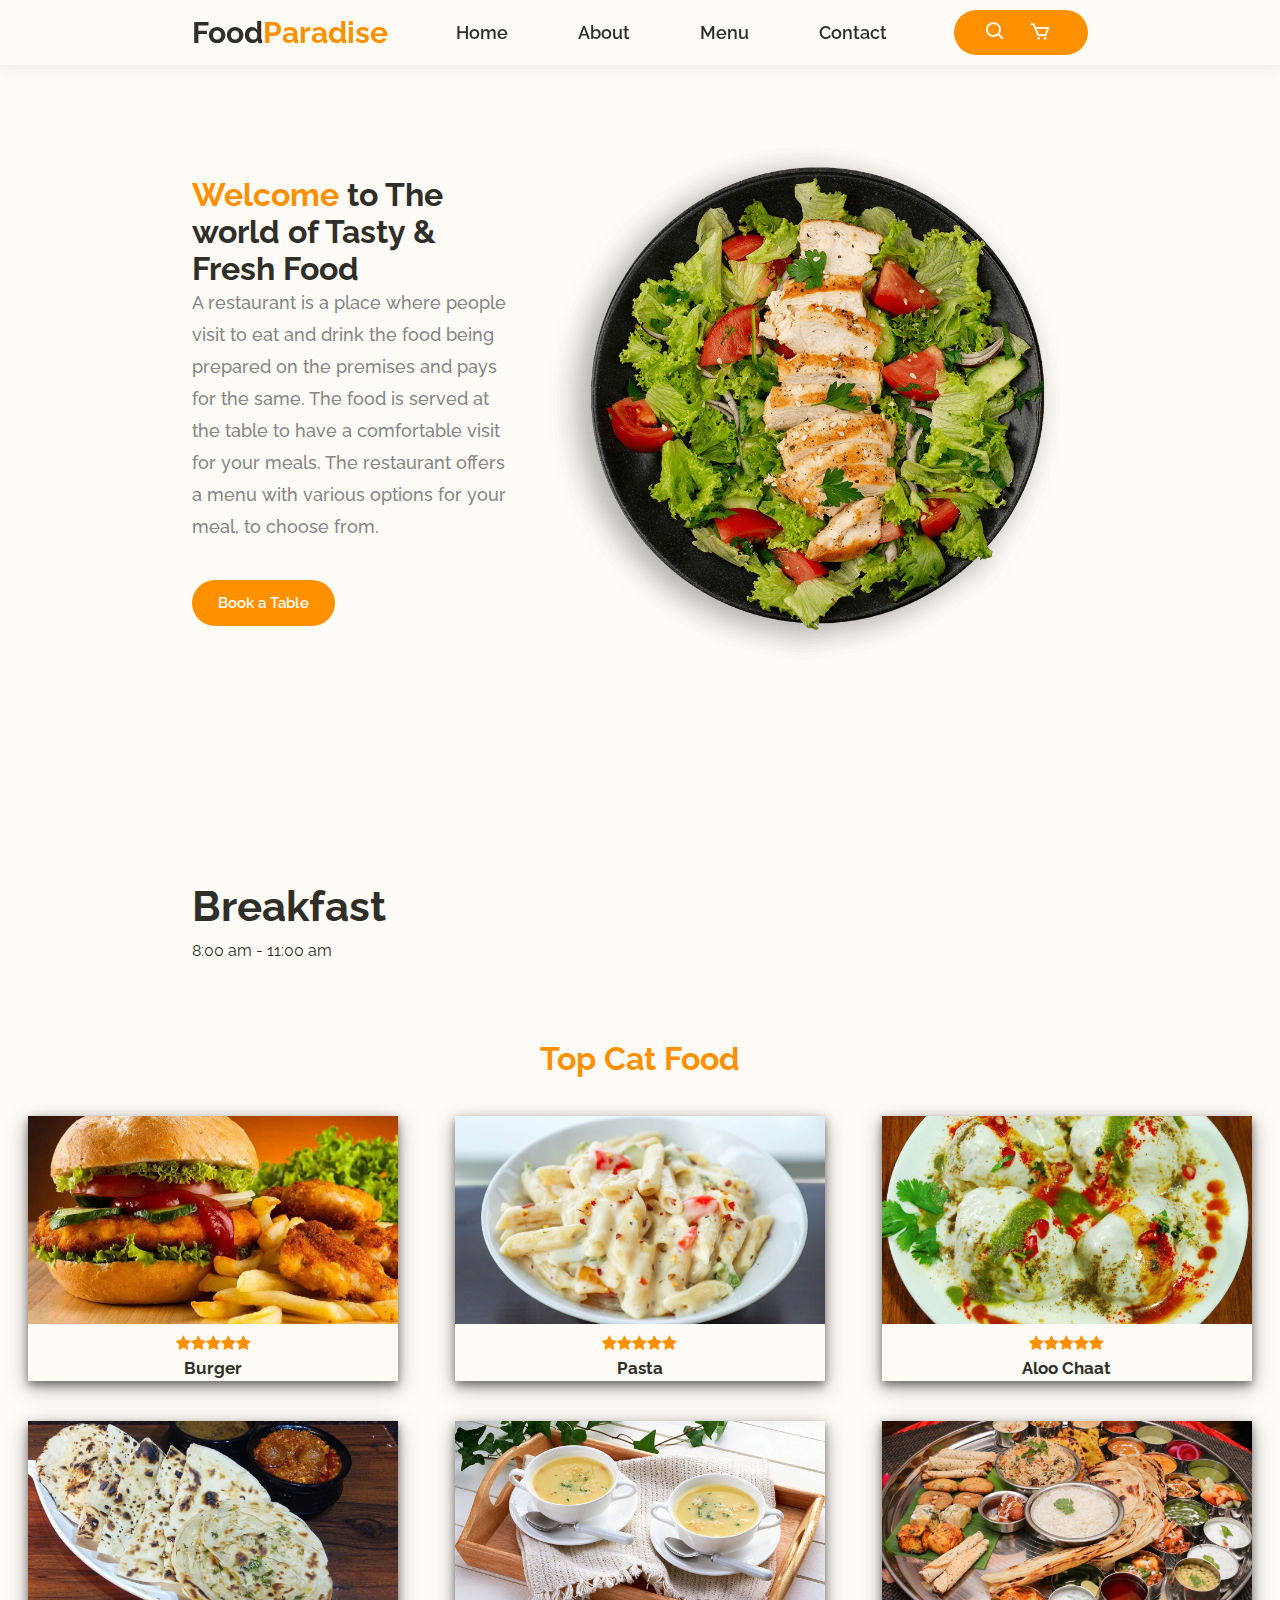
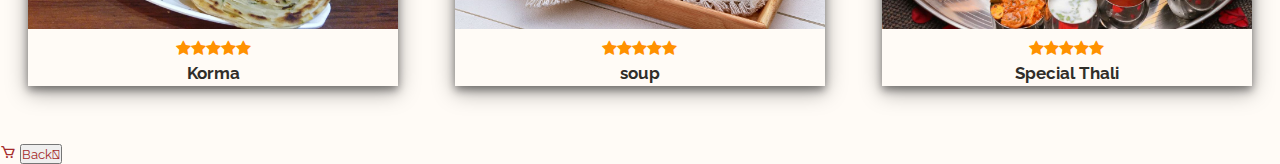
<file: Restaurant html/Index.html>
<!DOCTYPE html>
<html>
<head>
    <title>Restaurant Web Page</title>
    <link rel="stylesheet" type="text/css" href="style.css">

    <link rel="stylesheet"
    href="https://unpkg.com/boxicons@latest/css/boxicons.min.css">

    <link rel="preconnect" href="https://fonts.googleapis.com">
    <link rel="preconnect" href="https://fonts.gstatic.com" crossorigin>
    <link href="https://fonts.googleapis.com/css2?family=Raleway:wght@100;200;300;400;500;600;700;800;900&display=swap" rel="stylesheet">
    <link rel="stylesheet" href="https://cdnjs.cloudflare.com/ajax/libs/font-awesome/4.7.0/css/font-awesome.min.css">
</head>
<body>
    <!-- header section  -->
    <header class="sticky">
        <a href="" class="logo">Food<span>Paradise</span></a>
        <ul class="navbar">
            <li><a href="/index.html#">Home</a></li>
            <li><a href="#about">About</a></li>
            <li><a href="#top_food">Menu</a></li>
            <li><a href="#Cont">Contact</a></li>
        </ul>

        <div class="h-icons">
            <a href="#"><i class='bx bx-search'></i></a>
            <a href="#"><i class='bx bx-cart'></i></a>
        </div>
    </header>
    <!-- home section -->
    <section class="home" id="home">
        <div class="home-text">
            <h1><span>Welcome</span> to The world of Tasty & Fresh Food</h1>
            <p>A restaurant is a place where people visit to eat and drink the food being prepared on the premises and pays for the same. The food is served at the table to have a comfortable visit for your meals. The restaurant  offers a menu with various options for your meal, to choose from.</p>
            <a href="#" class="button">Book a Table</a>
        </div>
       
        <div class="home-img">
            <img src="img_12.png" width="540px">
        </div>

    </section>
    <!-- container section -->
    <section class="container">
        <div class="main-text">
            <h2>Breakfast</h2>
            <p>8:00 am - 11:00 am</p>
        </div>
    </section>
    <h1 align="center"><a name="top_food"><span>Top Cat Food</span></a></h1>
    <br>
    <!-- top cat food -->
    <div class="top_cat">
        <div class="top_cat_pro"><img src="1.jpg">
            <div class="rating">
                <span class="fa fa-star checked"></span>
                <span class="fa fa-star checked"></span>
                <span class="fa fa-star checked"></span>
                <span class="fa fa-star checked"></span>
                <span class="fa fa-star checked"></span>
            </div>
            <div class="title"><p><b>Burger</b></p></div>
        </div>
        <div class="top_cat_pro"><img src="2.jpg">
            <div class="rating">
                <span class="fa fa-star checked"></span>
                <span class="fa fa-star checked"></span>
                <span class="fa fa-star checked"></span>
                <span class="fa fa-star checked"></span>
                <span class="fa fa-star checked"></span>
            </div>
            <div class="title"><p><b>Pasta</b></p></div>
        </div>
        <div class="top_cat_pro"><img src="3.jpg">
            <div class="rating">
                <span class="fa fa-star checked"></span>
                <span class="fa fa-star checked"></span>
                <span class="fa fa-star checked"></span>
                <span class="fa fa-star checked"></span>
                <span class="fa fa-star checked"></span>
            </div>
            <div class="title"><p><b> Aloo Chaat</b></p></div>
        </div>
    </div>
    <div class="top_cat">
        <div class="top_cat_pro"><img src="4.jpg">
            <div class="rating">
                <span class="fa fa-star checked"></span>
                <span class="fa fa-star checked"></span>
                <span class="fa fa-star checked"></span>
                <span class="fa fa-star checked"></span>
                <span class="fa fa-star checked"></span>
            </div>
            <div class="title"><p><b>Korma</b></p></div>
        </div>
        <div class="top_cat_pro"><img src="5.jpg">
            <div class="rating">
                <span class="fa fa-star checked"></span>
                <span class="fa fa-star checked"></span>
                <span class="fa fa-star checked"></span>
                <span class="fa fa-star checked"></span>
                <span class="fa fa-star checked"></span>
            </div>
            <div class="title"><p><b>soup</b></p></div>
        </div>
        <div class="top_cat_pro"><img src="6.jpg" href="">
            <div class="rating">
                <span class="fa fa-star checked"></span>
                <span class="fa fa-star checked"></span>
                <span class="fa fa-star checked"></span>
                <span class="fa fa-star checked"></span>
                <span class="fa fa-star checked"></span>
            </div>
            <div class="title"><p><b>Special Thali</b></p></div>
        </div>
    </div><br><br>
    

    <a href="Index.html" style="color: brown;"><i class='bx bx-cart'></i></a>

    <!-- javascript link -->
    <script type="texe/javascript" src="js/script.js"></script>
    <a href="http://127.0.0.1:5500/index.html" target="_blank">
        
        <button class="main-btn" style="color: brown; size: 2rem;">Back<i class="fas fa-shopping-basket ps-3"></i></button>
</a>
</body>
</html>
</file>
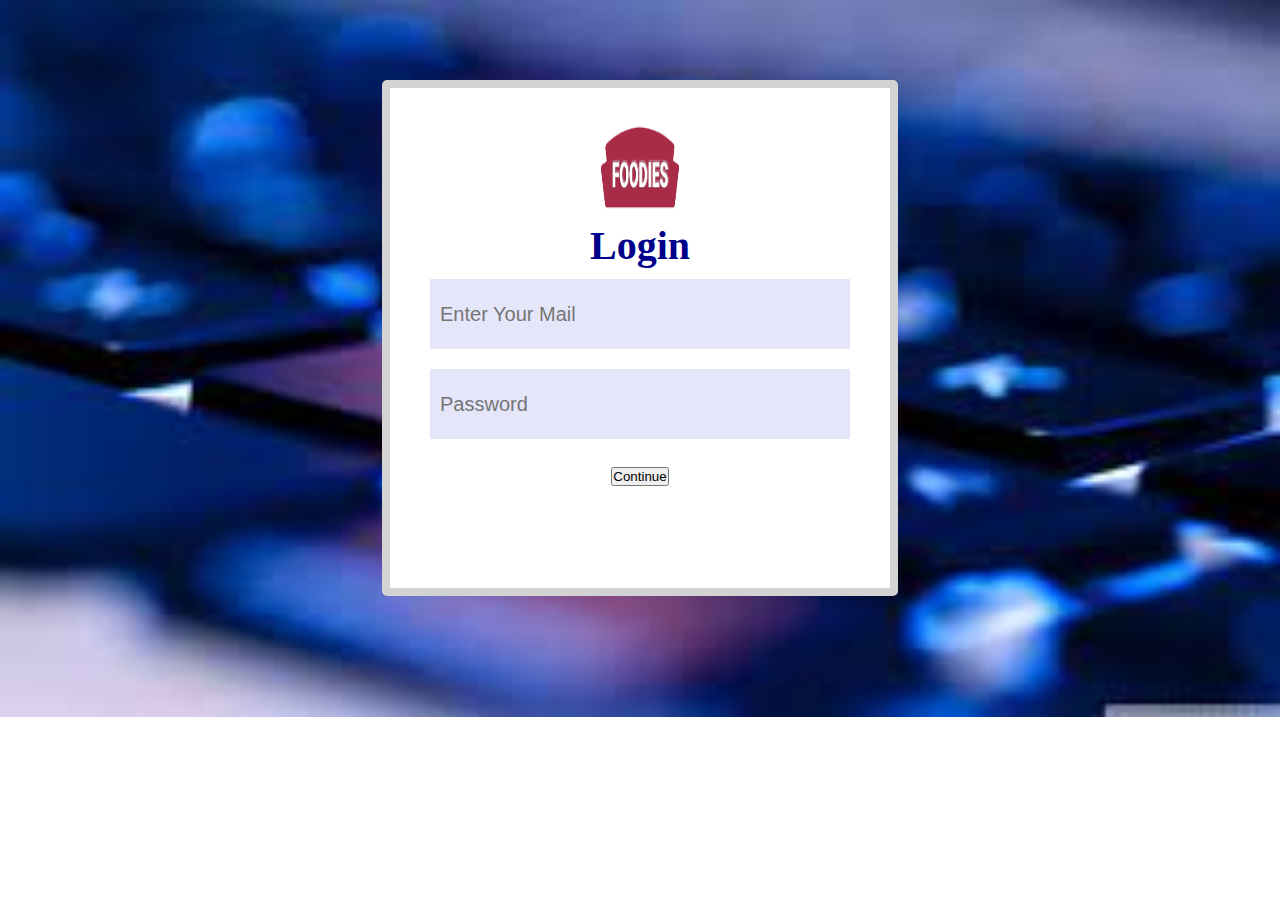
<file: Form/form.html>
<!DOCTYPE html>
<html lang="en">
<head>
    <meta charset="UTF-8">
    <meta http-equiv="X-UA-Compatible" content="IE=edge">
    <meta name="viewport" content="width=device-width, initial-scale=1.0">
    <title>Login</title>
    <link rel="stylesheet" type="text/css" href="form.css"> 
</head>
<body>
   <div class=my_form>
    <center>
        <img src="logo.png" width="80px" height="100px">
    </center>
    <h1>Login</h1>
    <form name="myform" action="/index.html">
        <div>
            <input type="text" name="myform" placeholder="Enter Your Mail" class="txt">
        </div>
        <div>
            <input type="password" name="password" placeholder="Password" class="txt" minlength="4" maxlength="12">
        </div>
        <!-- <div>
            <input type="button" name="button" value="Continue" class="txt btn">
        </div> -->
        <div><br>
            <center>
                <span>
                    <a href="http://127.0.0.1:5500/index.html" target="_blank">
                        <button class="sign">Continue</button></span>
                    </a> 
            </center>
        </div>
        
    </form>
   </div>
</body>
</html>
</file>
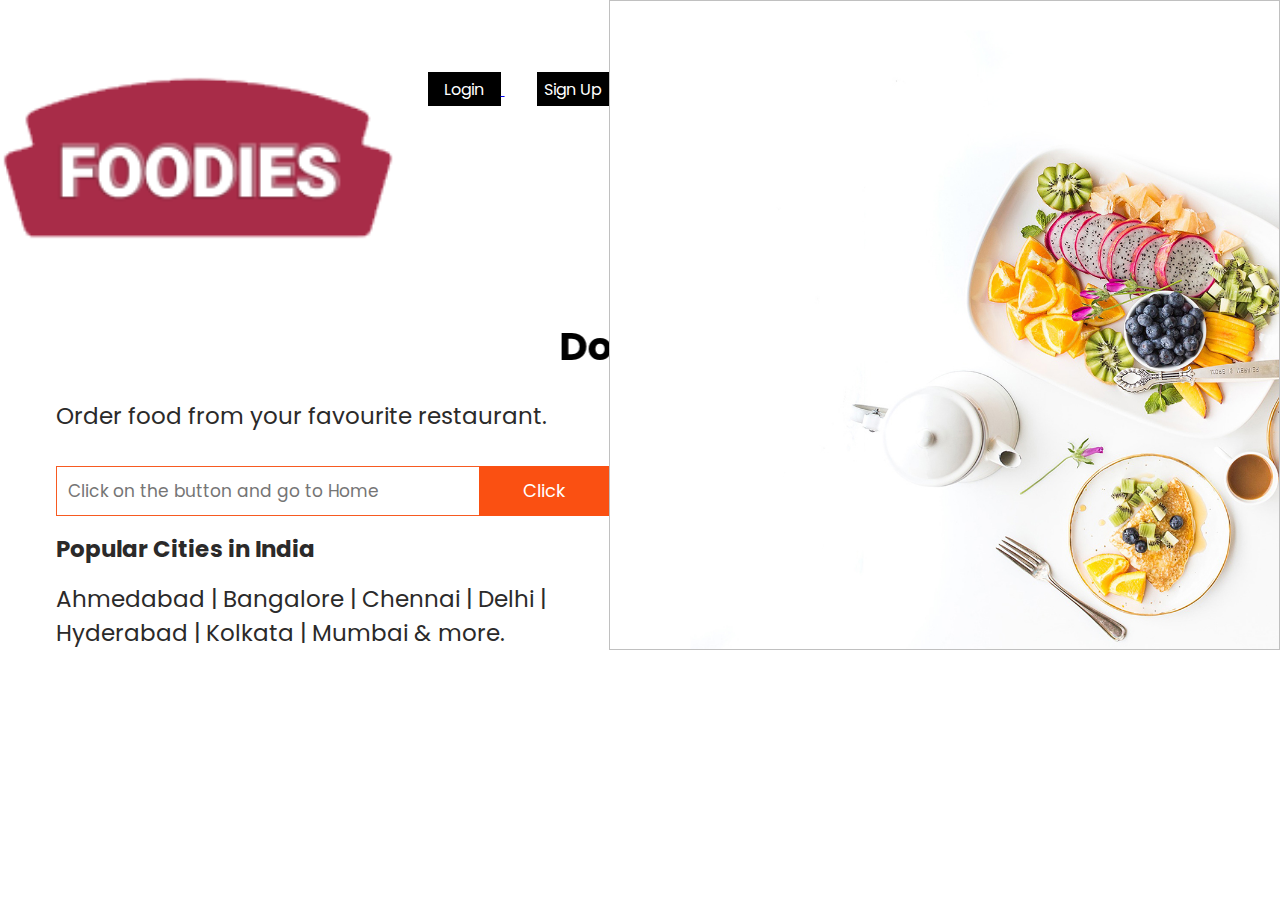
<file: Login Page/login.html>
<!DOCTYPE html>
<html lang="en">

<head>
    <meta charset="UTF-8">
    <meta http-equiv="X-UA-Compatible" content="IE=edge">
    <meta name="viewport" content="width=device-width, initial-scale=1.0">
    <title>Foodies Restaurant</title>
    <link rel="stylesheet" href="login.css">
    <link href="https://fonts.googleapis.com/css2?family=Abril+Fatface&family=Catamaran:wght@200&family=Courgette&family=Edu+TAS+Beginner:wght@700&family=Lato:wght@300;900&family=Mukta:wght@700&family=Mulish:wght@300&family=Open+Sans&family=PT+Sans:ital,wght@1,700&family=Poppins:wght@300&family=Raleway:wght@100&family=Roboto+Condensed:wght@700&family=Roboto+Slab&family=Roboto:wght@300&family=Source+Sans+Pro:wght@300&display=swap" rel="stylesheet">
</head>

<body>

    <div class="main">
        <div class="left">
            <nav>
                <img src="logo.png" alt="">
                <div class="log">
                    
                    <span>
                        <a href="/Form/form.html" target="blank">
                            <button class="sign">Login</button>
                        </a> 
                   
                        <a href="/Sign Up/signup.html" target="_blank">
                            <button class="sign">Sign Up</button>
                        </a>    
                    </span>
                    

                </div>

            </nav>

           <div class="txt">
            <marquee><h1>Don't want to cook ?</h1></marquee>
            <p>Order food from your favourite restaurant.</p>
            <div class="inp">
                <input type="text" placeholder="Click on the button and go to Home"><a href="http://127.0.0.1:5500/index.html" target="_blank"><button>Click</button></a>
            </div>
            <p class="pp"><strong>Popular Cities in India</strong></p>
            <p class="ct">Ahmedabad | Bangalore | Chennai | Delhi | Hyderabad | Kolkata | Mumbai & more.</p>
           </div>
        </div>

        <img class="container-fluid px-0 top-banner">
    </div>

    
</body>

</html>
</file>
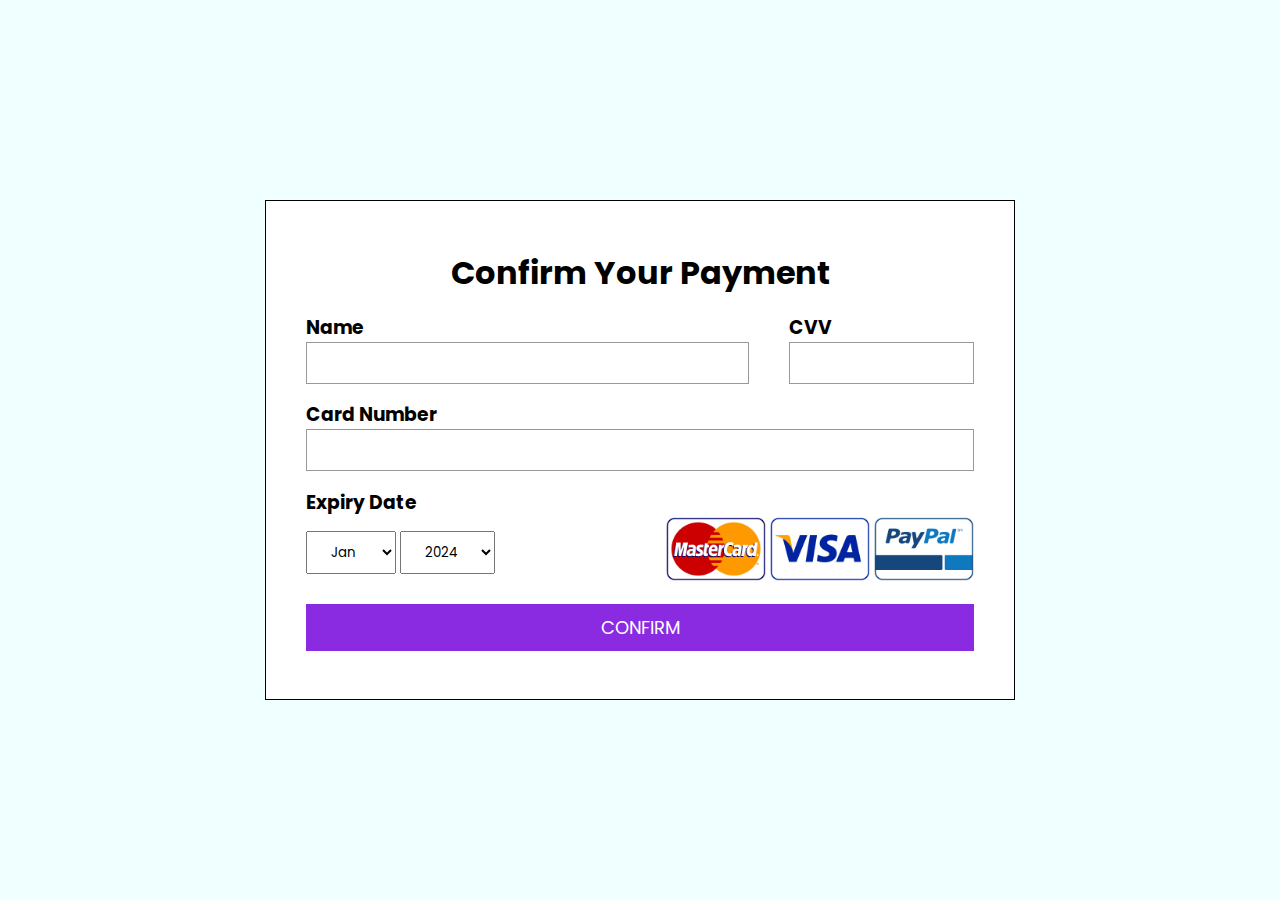
<file: payment/payment.html>
<!DOCTYPE html>
<html lang="en">
<head>
    <meta charset="UTF-8">
    <title>Payment Form</title>
    <link rel="stylesheet" href="style.css">
    <link rel="preconnect" href="https://fonts.gstatic.com">
<link href="https://fonts.googleapis.com/css2?family=Poppins:wght@400;500;600;700&display=swap" rel="stylesheet">
</head>
<body>
    <div class="container">
        <h1>Confirm Your Payment</h1>
        <div class="first-row">
            <div class="owner">
                <h3>Name</h3>
                <div class="input-field">
                    <input type="text">
                </div>
            </div>
            <div class="cvv">
                <h3>CVV</h3>
                <div class="input-field">
                    <input type="password">
                </div>
            </div>
        </div>
        <div class="second-row">
            <div class="card-number">
                <h3>Card Number</h3>
                <div class="input-field">
                    <input type="text">
                </div>
            </div>
        </div>
        <div class="third-row">
            <h3>Expiry Date</h3>
            <div class="selection">
                <div class="date">
                    <select name="months" id="months">
                        <option value="Jan">Jan</option>
                        <option value="Feb">Feb</option>
                        <option value="Mar">Mar</option>
                        <option value="Apr">Apr</option>
                        <option value="May">May</option>
                        <option value="Jun">Jun</option>
                        <option value="Jul">Jul</option>
                        <option value="Aug">Aug</option>
                        <option value="Sep">Sep</option>
                        <option value="Oct">Oct</option>
                        <option value="Nov">Nov</option>
                        <option value="Dec">Dec</option>
                      </select>
                      <select name="years" id="years">
                        <option value="2024">2024</option>
                        <option value="2023">2023</option>
                        <option value="2022">2022</option>
                        <option value="2021">2021</option>
                        <option value="2020">2020</option>
                        <option value="2019">2019</option>
                      </select>
                </div>
                <div class="cards">
                    <img src="mc.png" alt="">
                    <img src="vi.png" alt="">
                    <img src="pp.png" alt="">
                </div>
            </div>    
        </div>
        <a href="">Confirm</a>
    </div>
</body>
</html>
</file>
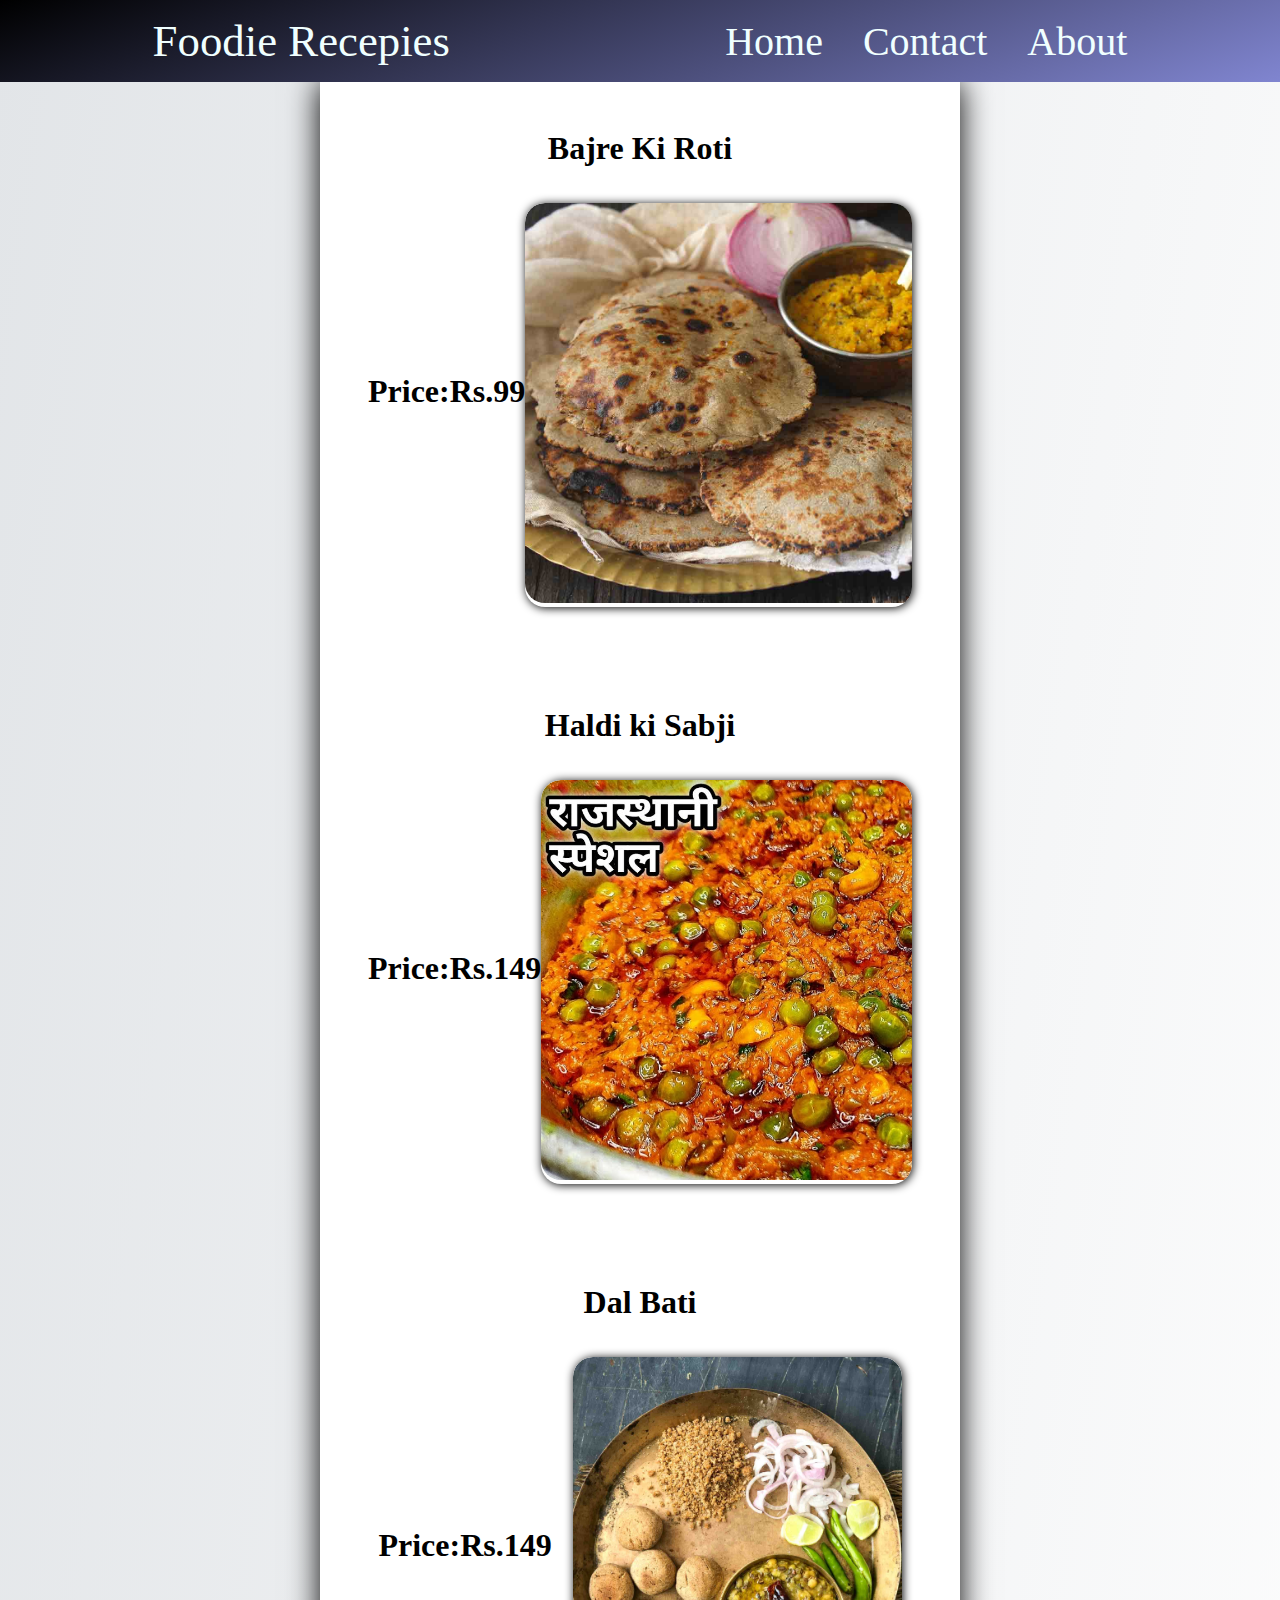
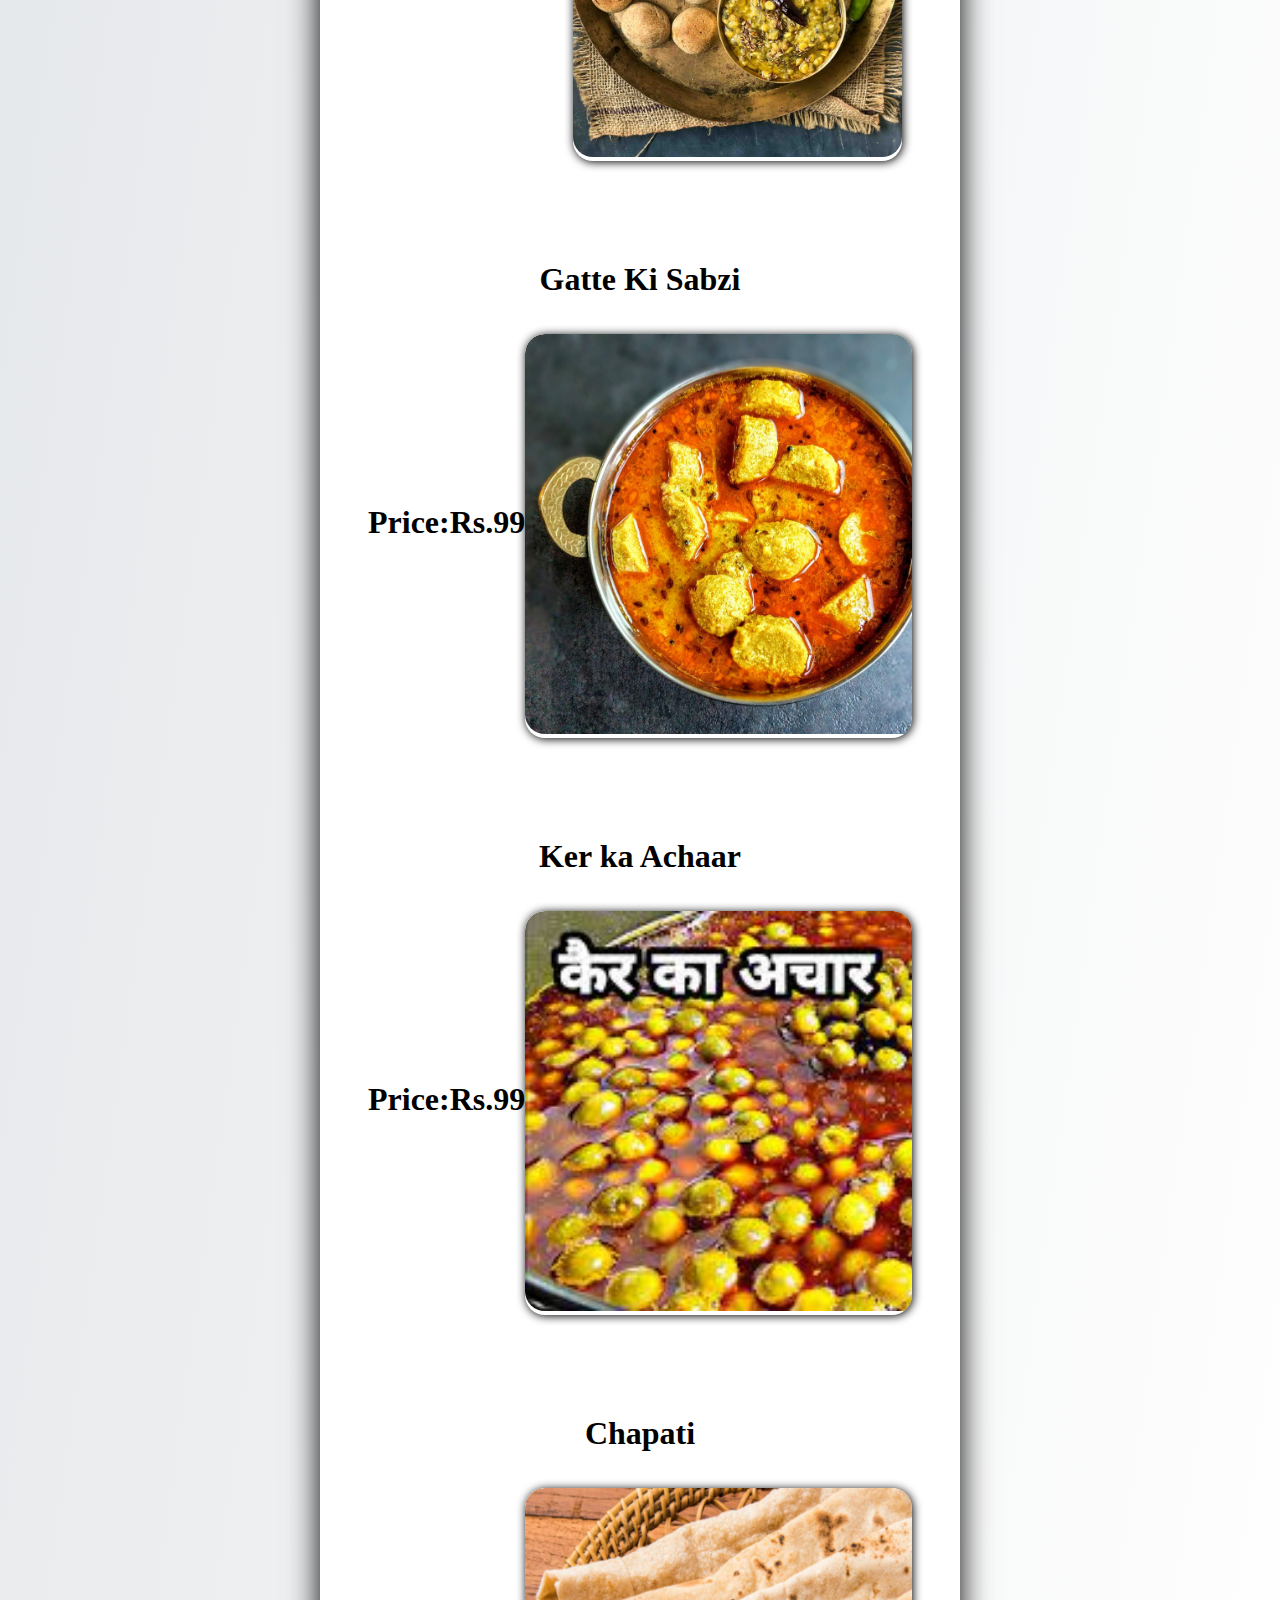
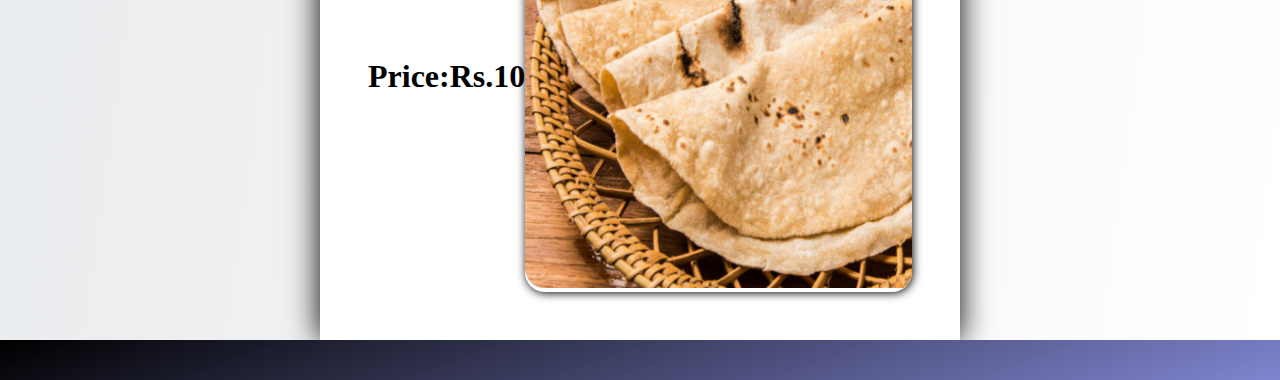
<file: Recepies Price/price.html>
<!DOCTYPE html>
<html lang="en">
<head>
    <meta charset="UTF-8">
    <meta http-equiv="X-UA-Compatible" content="IE=edge">
    <meta name="viewport" content="width=device-width, initial-scale=1.0">
    <title>Recepie Price</title>
    <link rel="stylesheet" href="price.css">
</head>
<body>
    
    <div class="container">
        
        <header>
            <div class="navContainer">
                <nav>
                    <ul id="navList">
                        <li>
                            <p id="navLogo">Foodie Recepies</p>
                        </li>
                        <li>
                            <div id="navItems">
                                <a href="#">Home</a>
                                <a href="#">Contact</a>
                                <a href="#">About</a>
                            </div>
                        </li>
                    </ul>
                </nav>
            </div>
        </header>

        <main>
            <div class="contentBox">
                <!-- item 1  -->
                <section>
                    <center><span><h1>Bajre Ki Roti</h1></span></center>
                    <br><br>
                    <div class="item">
                        <div class="leftBox">
                            
                                <span><h2>Price:Rs.99</h2></span><br>
                                

                        </div>
                        <div class="rightBox">
                            <img 
                                src="Bajri Ki Roti 1.jpg"
                            />
                            <div class="overlay">
                                <a href="/payment/payment.html" target="_blank"><span >Go to Buy</span></a>
                            </div>
                        </div>
                    </div>
                </section>

                <section>
                    <center><span><h1>Haldi ki Sabji</h1></span></center>
                    <br><br>
                    <div class="item">
                        <div class="leftBox">
                            
                                <span><h2>Price:Rs.149</h2></span><br>
                                

                        </div>
                        <div class="rightBox">
                            <img 
                                src="haldi ki sabji.jpg"
                            />
                            <div class="overlay">
                                <a href="/payment/payment.html" target="_blank"><span >Go to Buy</span></a>
                            </div>
                        </div>
                    </div>
                </section>

                <section>
                    <center><span><h1>Dal Bati</h1></span></center>
                    <br><br>
                    <div class="item">
                        <div class="leftBox">
                            
                                <span><h2>Price:Rs.149</h2></span><br>
                                

                        </div>
                        <div class="rightBox">
                            <img 
                                src="Dal bati.jpg"
                            />
                            <div class="overlay">
                                <a href="/payment/payment.html" target="_blank"><span >Go to Buy</span></a>
                            </div>
                        </div>
                    </div>
                </section>

                <section>
                    <center><span><h1>Gatte Ki Sabzi</h1></span></center>
                    <br><br>
                    <div class="item">
                        <div class="leftBox">
                            
                            <span><h2>Price:Rs.99</h2></span><br>

                        </div>
                        <div class="rightBox">
                            <img 
                                src="Gatte Ki Sabzi.jpg"
                            />
                            <div class="overlay">
                                <a href="/payment/payment.html" target="_blank"><span >Go to Buy</span></a>
                            </div>
                        </div>
                    </div>
                </section>

                <section>
                    <center><span><h1>Ker ka Achaar</h1></span></center>
                    <br><br>
                    <div class="item">
                        <div class="leftBox">
                            
                                <span><h2>Price:Rs.99</h2></span><br>
                                

                        </div>
                        <div class="rightBox">
                            <img 
                                src="ker ka achar.jpg"
                            />
                            <div class="overlay">
                                <a href="/payment/payment.html" target="_blank"><span >Go to Buy</span></a>
                            </div>
                        </div>
                    </div>
                </section>

                <section>
                    <center><span><h1>Chapati</h1></span></center>
                    <br><br>
                    <div class="item">
                        <div class="leftBox">
                            
                                <span><h2>Price:Rs.10</h2></span><br>
                                

                        </div>
                        <div class="rightBox">
                            <img 
                                src="Chapati.jpg"
                            />
                            <div class="overlay">
                                <a href="/payment/payment.html" target="_blank"><span >Go to Buy</span></a>
                            </div>
                        </div>
                    </div>
                </section>
            </div>
        </main>

        <footer>
           <div class="footerBox">
                <p>
                    <!-- Copyright  &copy; CodeHelp da Dhaaba Pvt Ltd 2023 All Rights Reserved -->
                </p>
           </div>
        </footer>


    </div>

</body>
</html>
</file>
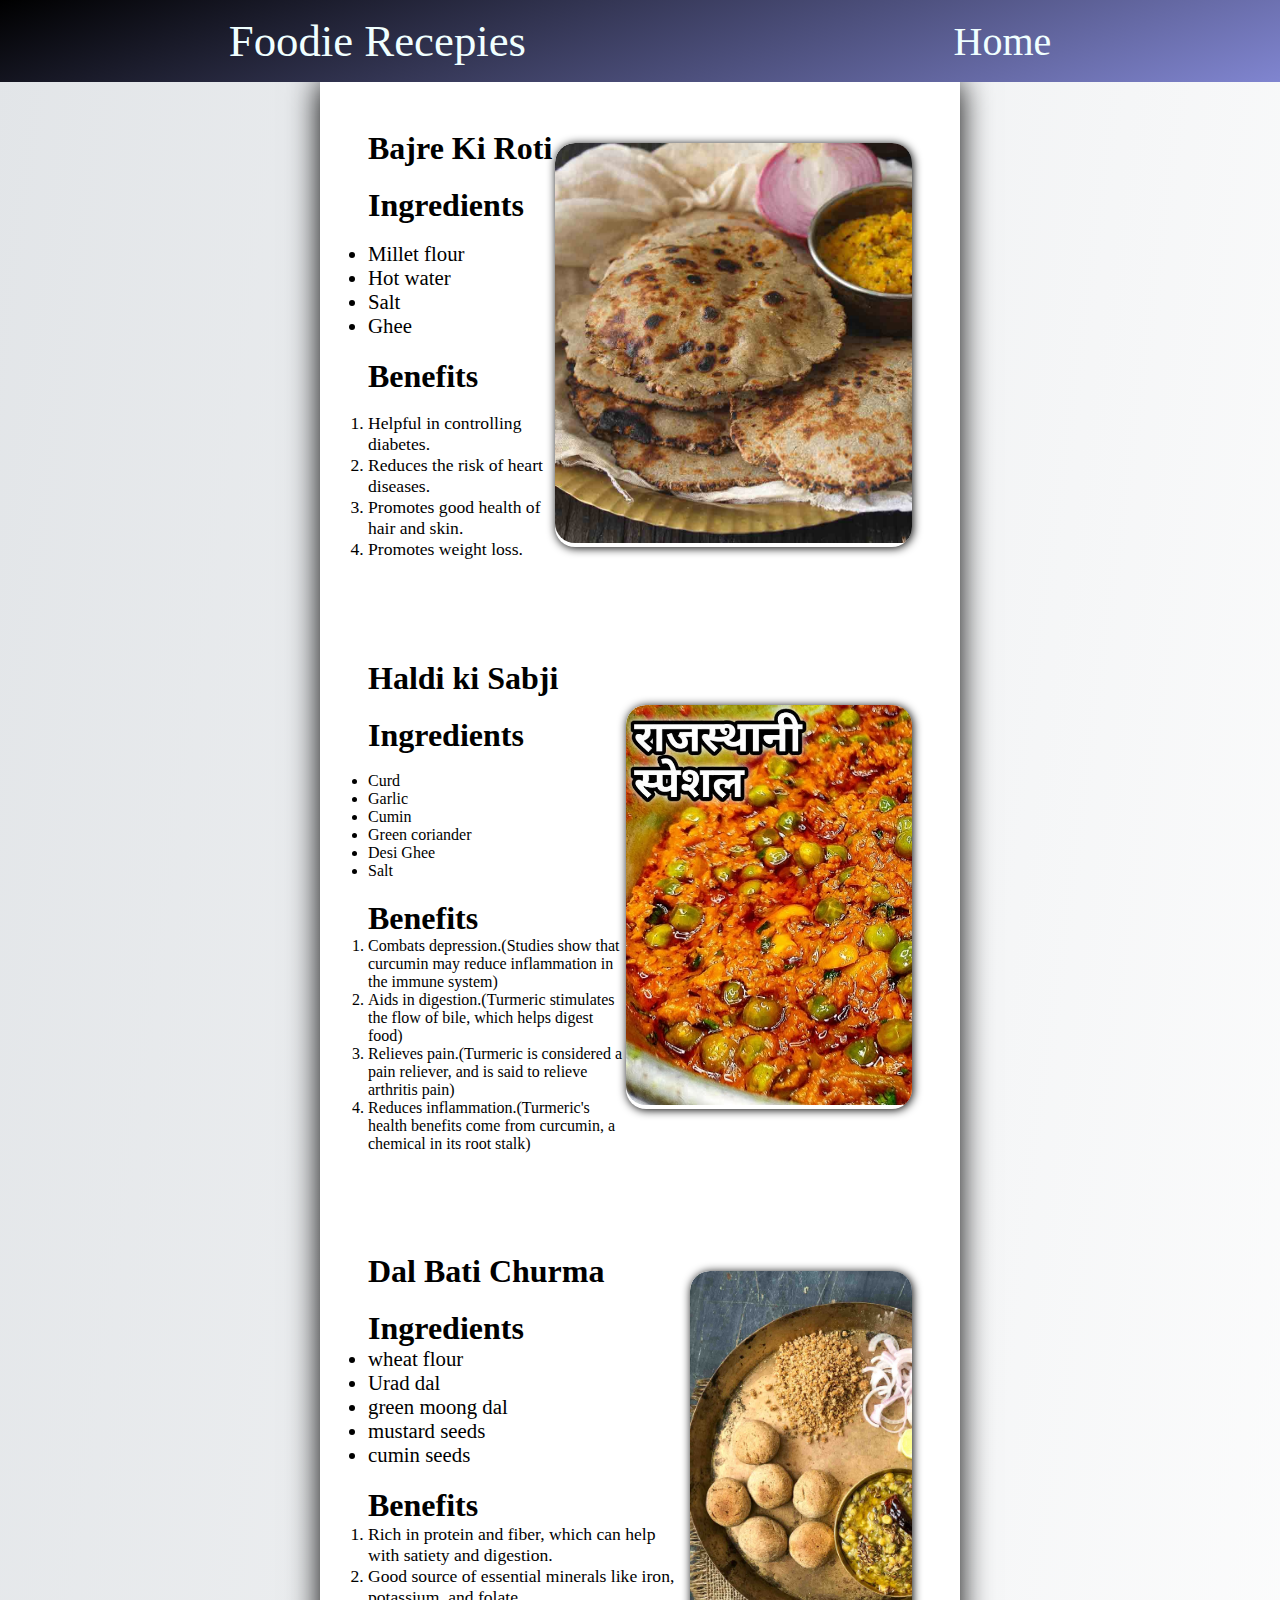
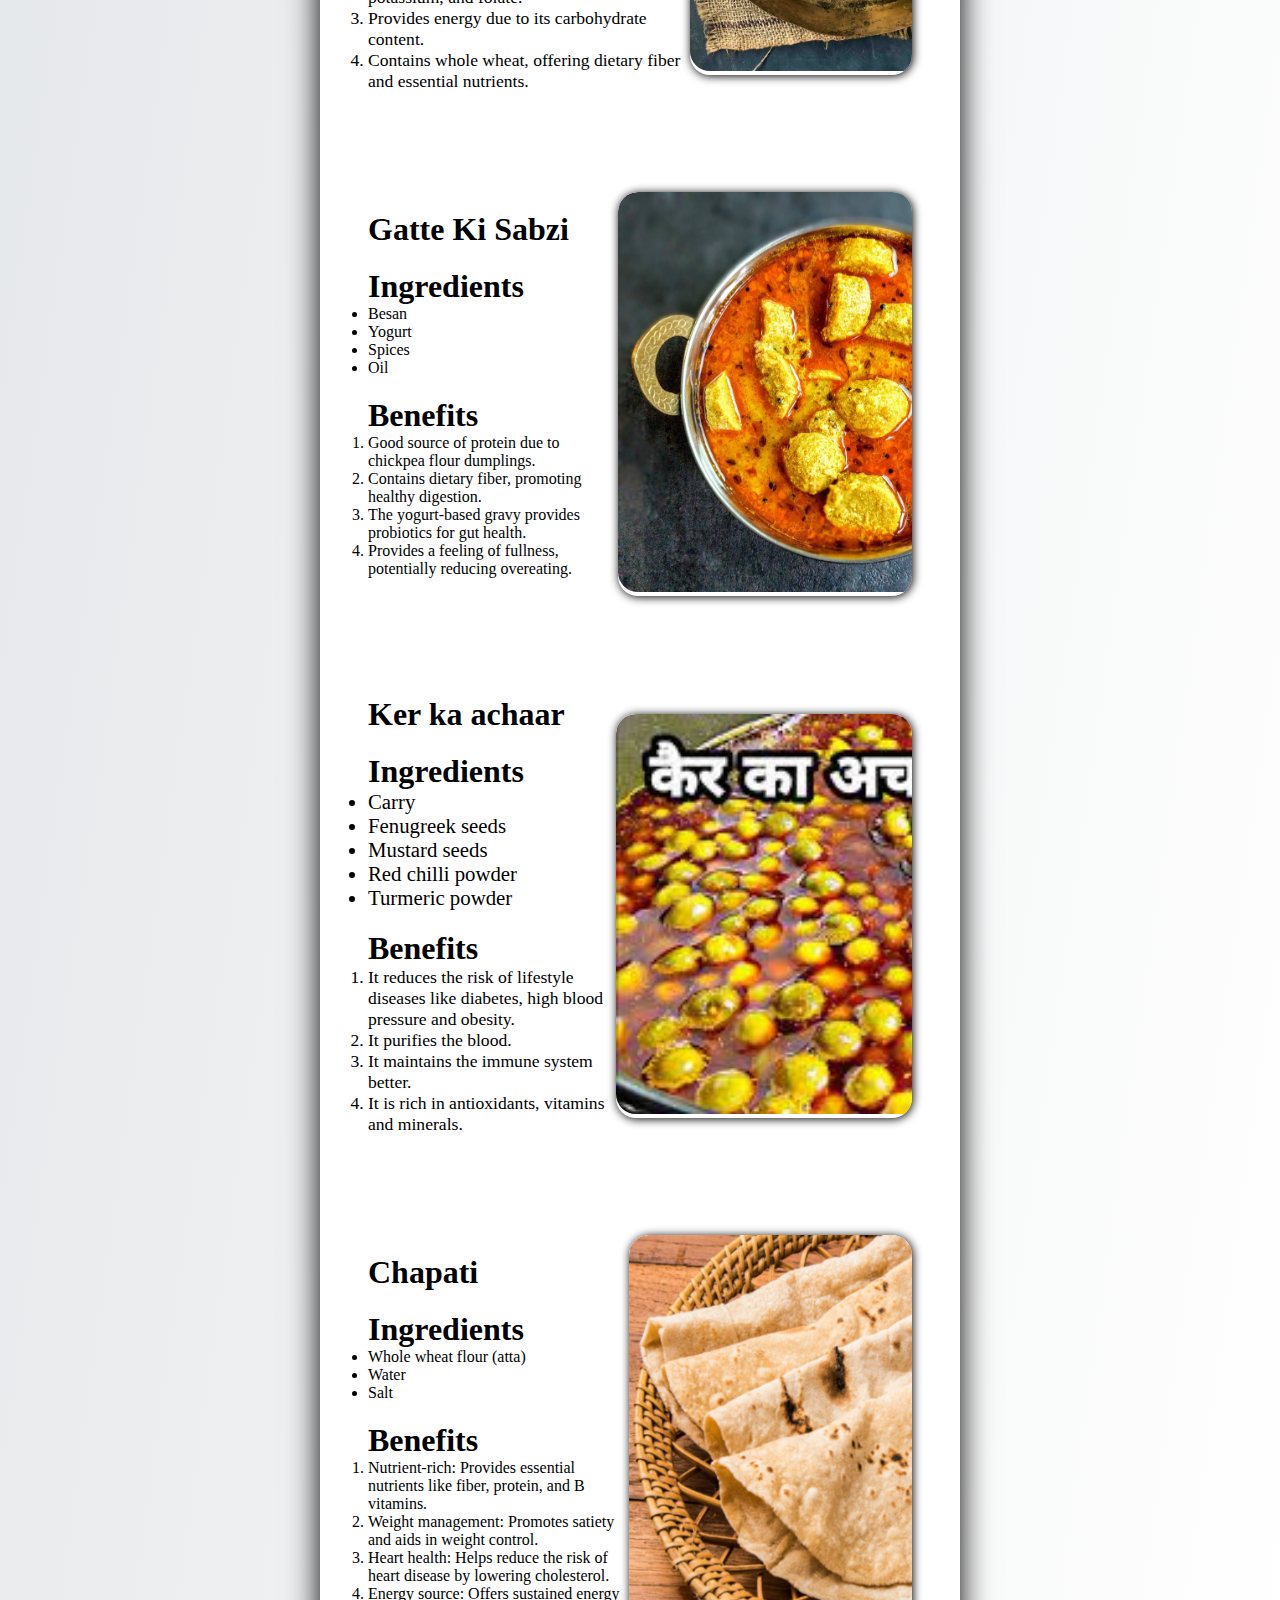
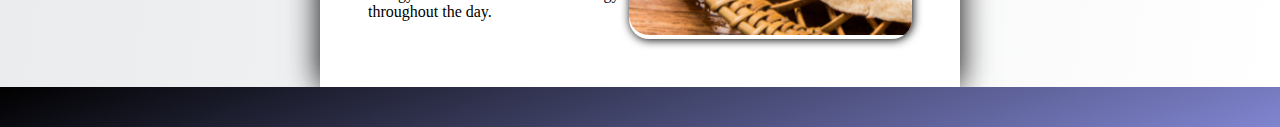
<file: Recepies/Recepie.html>
<!DOCTYPE html>
<html lang="en">
<head>
    <meta charset="UTF-8">
    <meta http-equiv="X-UA-Compatible" content="IE=edge">
    <meta name="viewport" content="width=device-width, initial-scale=1.0">
    <title>Recepies</title>
    <link rel="stylesheet" href="Recepie.css">
</head>
<body>
    
    <div class="container">
        
        <header>
            <div class="navContainer">
                <nav>
                    <ul id="navList">
                        <li>
                            <p id="navLogo">Foodie Recepies</p>
                        </li>
                        <li>
                            <div id="navItems">
                                <a href="#home">Home</a>
                                <!-- <a href="#">Contact</a> -->
                                <!-- <a href="#">About</a> -->
                            </div>
                        </li>
                    </ul>
                </nav>
            </div>
        </header>

        <main>
            <div class="contentBox">
                <!-- item 1  -->
                <section>
                    <div class="item">
                        <div class="leftBox">
                            <!-- heaeding -->
                            <h2>Bajre Ki Roti</h2>

                            <div>
                                <h2>Ingredients</h2>
                                <br>
                                <ul class="ingBox">
                                    <li>Millet flour</li>
                                    <li>Hot water</li>
                                    <li>Salt</li>
                                    <li>Ghee</li>
                                </ul>
                            </div>
                            
                            <div>
                                <h2>Benefits</h2>
                                <br>
                                <ol class="recipeBox">
                                    <li>Helpful in controlling diabetes.</li>
                                    <li>Reduces the risk of heart diseases.</li>
                                    <li>Promotes good health of hair and skin.</li>
                                    <li>Promotes weight loss.</li>
                                </ol>
                            </div>

                            

                        </div>

                        <div class="rightBox">
                            <img 
                                src="Bajri Ki Roti 1.jpg"
                            />
                            <div class="overlay">
                                <a href="/Recepies Price/price.html" target="_blank"><span> Click here to Buy</span></a>
                            </div>
                        </div>
                    </div>
                </section>

                <section>
                    <div class="item">
                        <div class="leftBox">
                            <!-- heaeding -->
                            
                            <span><h2>Haldi ki Sabji</h2></span>

                            <div>
                                <h2>Ingredients</h2><br>
                                <ul>
                                    <li>Curd</li>
                                    <li>Garlic</li>
                                    <li>Cumin</li>
                                    <li>Green coriander</li>
                                    <li>Desi Ghee</li>
                                    <li>Salt</li>
                                </ul>
                            </div>
                            
                            <div>
                                <h2>Benefits</h2>
                                <ol>
                                    <li>Combats depression.(Studies show that curcumin may reduce inflammation in the immune system)</li>
                                    <li>Aids in digestion.(Turmeric stimulates the flow of bile, which helps digest food)</li>
                                    <li>Relieves pain.(Turmeric is considered a pain reliever, and is said to relieve arthritis pain)</li>
                                    <li>Reduces inflammation.(Turmeric's health benefits come from curcumin, a chemical in its root stalk)</li>
                                </ol>
                            </div>

                            

                        </div>
                        <div class="rightBox">
                            <img 
                                src="haldi ki sabji.jpg"
                            />
                            <div class="overlay">
                                <a href="/Recepies Price/price.html" target="_blank"><span> Click here to Buy</span></a>
                            </div>
                        </div>
                    </div>
                </section>

                <section>
                    <div class="item">
                        <div class="leftBox">
                            <!-- heaeding -->
                            <h2>Dal Bati Churma</h2>

                            <div>
                                <h2>Ingredients</h2>
                                <ul class="ingBox">
                                    <li>wheat flour</li>
                                    <li>Urad dal</li>
                                    <li>green moong dal</li>
                                    <li>mustard seeds</li>
                                    <li>cumin seeds</li>
                                </ul>
                            </div>
                            
                            <div>
                                <h2>Benefits</h2>
                                <ol class="recipeBox">
                                    <li>Rich in protein and fiber, which can help with satiety and digestion.</li>
                                    <li>Good source of essential minerals like iron, potassium, and folate.</li>
                                    <li>Provides energy due to its carbohydrate content.</li>
                                    <li>Contains whole wheat, offering dietary fiber and essential nutrients.
                                    </li>
                                </ol>
                            </div>

                            

                        </div>

                        <div class="rightBox">
                            <img 
                                src="Dal bati.jpg"
                            />
                            <div class="overlay">
                                <a href="/Recepies Price/price.html" target="_blank"><span> Click here to Buy</span></a>
                            </div>
                        </div>
                    </div>
                </section>

                <section>
                    <div class="item">
                        <div class="leftBox">
                            <!-- heaeding -->
                            <h2>Gatte Ki Sabzi</h2>

                            <div>
                                <h2>Ingredients</h2>
                                <ul>
                                    <li>Besan</li>
                                    <li>Yogurt</li>
                                    <li>Spices</li>
                                    <li>Oil</li>
                                </ul>
                            </div>
                            
                            <div>
                                <h2>Benefits</h2>
                                <ol>
                                    <li>Good source of protein due to chickpea flour dumplings.</li>
                                    <li>Contains dietary fiber, promoting healthy digestion.</li>
                                    <li>The yogurt-based gravy provides probiotics for gut health.</li>
                                    <li>Provides a feeling of fullness, potentially reducing overeating.</li>
                                </ol>
                            </div>

                            

                        </div>
                        <div class="rightBox">
                            <img 
                                src="Gatte Ki Sabzi.jpg"
                            />
                            <div class="overlay">
                                <a href="/Recepies Price/price.html" target="_blank"><span> Click here to Buy</span></a>
                            </div>
                        </div>
                    </div>
                </section>

                <section>
                    <div class="item">
                        <div class="leftBox">
                            <!-- heaeding -->
                            <h2>Ker ka achaar</h2>

                            <div>
                                <h2>Ingredients</h2>
                                <ul class="ingBox">
                                    <li>Carry </li>
                                    <li>Fenugreek seeds</li>
                                    <li>Mustard seeds</li>
                                    <li>Red chilli powder</li>
                                    <li>Turmeric powder</li>
                                    
                                </ul>
                            </div>
                            
                            <div>
                                <h2>Benefits</h2>
                                <ol class="recipeBox">
                                    <li> It reduces the risk of lifestyle diseases like diabetes, high blood pressure and obesity.</li>
                                    <li>It purifies the blood.</li>
                                    <li>It maintains the immune system better.</li>
                                    <li> It is rich in antioxidants, vitamins and minerals.</li>
                                </ol>
                            </div>

                            

                        </div>

                        <div class="rightBox">
                            <img 
                                src="ker ka achar.jpg"
                            />
                            <div class="overlay">
                                <a href="/Recepies Price/price.html" target="_blank"><span> Click here to Buy</span></a>
                            </div>
                        </div>
                    </div>
                </section>

                <section>
                    <div class="item">
                        <div class="leftBox">
                            <!-- heaeding -->
                            <h2>Chapati</h2>

                            <div>
                                <h2>Ingredients</h2>
                                <ul>
                                    <li>Whole wheat flour (atta)</li>
                                    <li>Water</li>
                                    <li>Salt</li>
                                </ul>
                            </div>
                            
                            <div>
                                <h2>Benefits</h2>
                                <ol>
                                    <li>Nutrient-rich: Provides essential nutrients like fiber, protein, and B vitamins.</li>
                                    <li>Weight management: Promotes satiety and aids in weight control.</li>
                                    <li> Heart health: Helps reduce the risk of heart disease by lowering cholesterol.</li>
                                    <li>Energy source: Offers sustained energy throughout the day.</li>
                                </ol>
                            </div>

                            

                        </div>
                        <div class="rightBox">
                            <img 
                                src="Chapati.jpg"
                            />
                            <div class="overlay">
                                <a href="/Recepies Price/price.html" target="_blank"><span> Click here to Buy</span></a>
                            </div>
                        </div>
                    </div>
                </section>
            </div>
        </main>

        <footer>
           <div class="footerBox">
                <p>
                    <!-- Copyright  &copy; CodeHelp da Dhaaba Pvt Ltd 2023 All Rights Reserved -->
                </p>
           </div>
        </footer>


    </div>

</body>
</html>
</file>
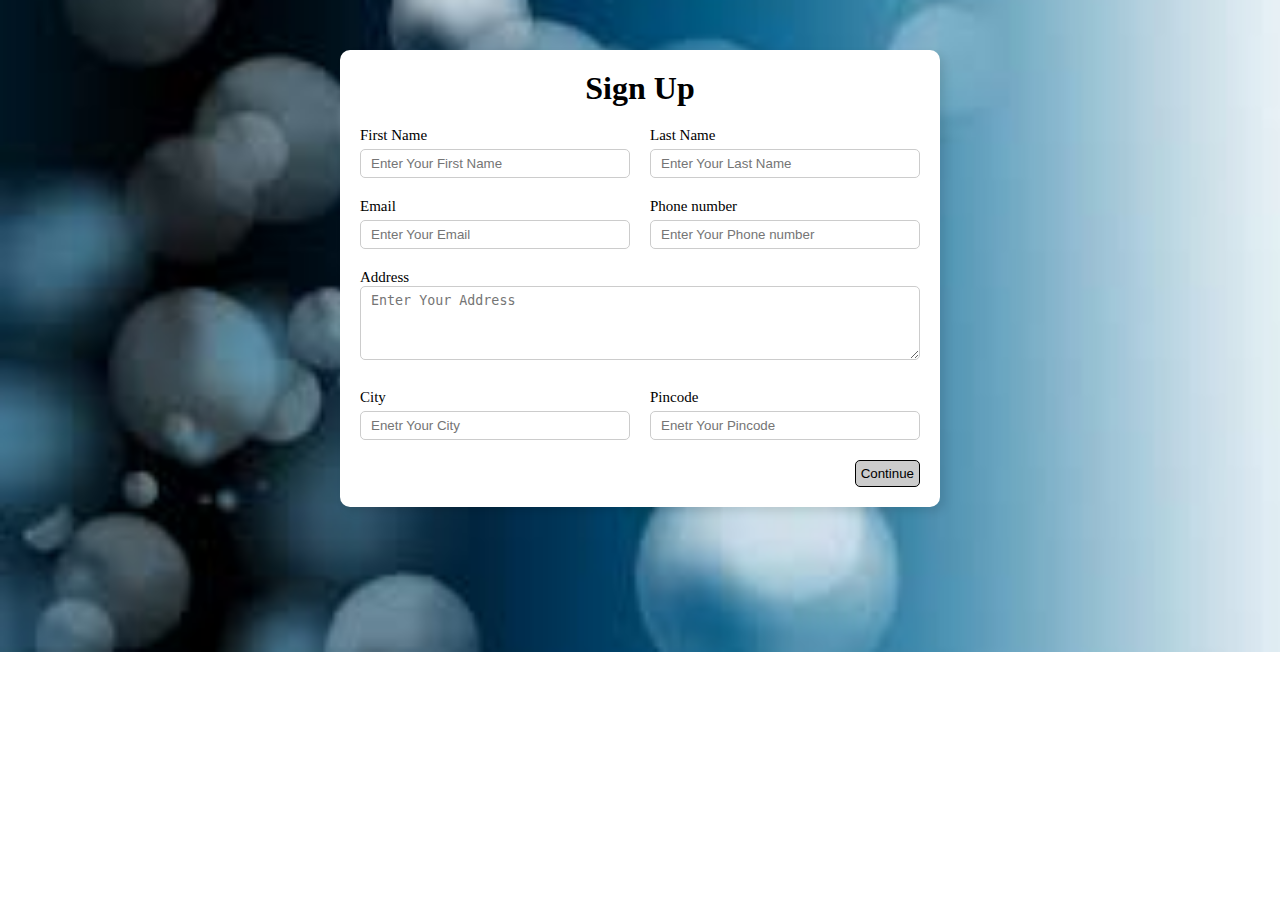
<file: Sign Up/signup.html>
<!DOCTYPE html>
<html lang="en">
<head>
    <meta charset="UTF-8">
    <meta http-equiv="X-UA-Compatible" content="IE=edge">
    <meta name="viewport" content="width=device-width, initial-scale=1.0">
    <title>Sign Up</title>
    <link rel="stylesheet" type="text/css" href="signup.css">
</head>
<body>
    <div class="container">
        <div class="apply_box">
            <h1 align="center   ">Sign Up</span></h1>
            <form action="/index.html">
                <div class="form_container">
                    <div class="form_control">
                        <label for="first_name">First Name</label>
                        <input type="text" name="first_name" id="first_name" placeholder="Enter Your First Name">
                    </div>
                    <div class="form_control">
                        <label for="last_name">Last Name</label>
                        <input type="text" name="last_name" id="last_name" placeholder="Enter Your Last Name">
                    </div>
                    <div class="form_control">
                        <label for="email">Email</label>
                        <input type="email" name="email" id="email" placeholder="Enter Your Email">
                    </div>
                    <div class="form_control">
                        <label for="job_role">Phone number</label>
                        <input type="phone" name="Phone" id="Phone" placeholder="Enter Your Phone number">
                    </div>
                    <div class="text_control">
                        <label for="address"> Address </label>
                        <textarea id="address" name="address" placeholder="Enter Your Address" rows="4" cols="50"></textarea>
                    </div>
                    <div class="form_control">
                        <label for="city">City</label>
                        <input type="text" name="city" id="city" placeholder="Enetr Your City">
                    </div>
                    <div class="form_control">
                        <label for="pincode">Pincode</label>
                        <input type="number" name="pincode" id="pincode" placeholder="Enetr Your Pincode">
                    </div>
                    
                    
                </div>
                <div class="btn">
                    <!-- <a href="/index.html"><button type="submit">Continue</button></a> -->
                    <button type="submit">Continue</button>
                </div>

                

            </form>
        </div>
    </div>
</body>
</html>
</file>
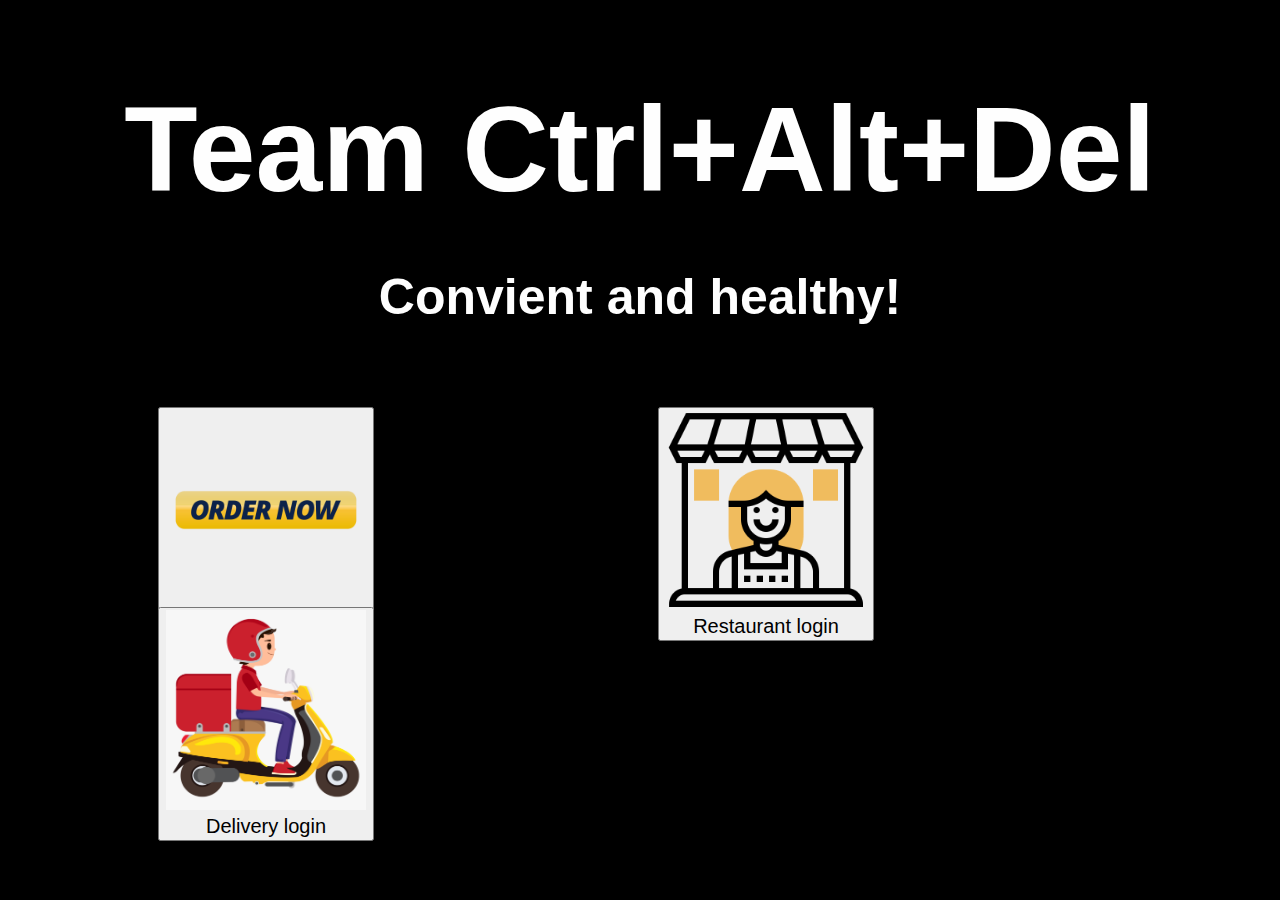
<file: recepie_home/ByteBASH/Home Page/home.html>
<!DOCTYPE html>
<html lang="en">
<head>
    <title>Team Ctrl+Alt+Del</title>
    <link rel="Homestyle.css">
</head>
<style>
    .column{
        float: left;
        height: 200px;
        width: 200px;
        padding-left: 150px;
        padding-top: -100px;
        padding-right: 150px;
        position: relative;
    }
</style>
<body bgcolor="#0000" >
    <h1 style="text-align: center; font-size: 120px; color: #fefefe; font-style: bold; font-family: Arial, Helvetica, sans-serif;border: 0cqmax;"> Team Ctrl+Alt+Del 
    <p style="text-align: center;font-family:'Segoe UI', Tahoma, Geneva, Verdana, sans-serif;font-style: initial;font-size: 50px;">
        Convient and healthy!
    </p>
</h1>
<h2>
    <div class="column">
    <button onclick="window.location.href='index.html'" style="font-size: 20px; font-family: 'Segoe UI', Tahoma, Geneva, Verdana, sans-serif;"> <img src="Order Now.webp" height="200px" width="200px" >
    Order Now</button></div>
    <div class="column">
    <button onclick="window.location.href='index.html'" style="font-size: 20px; font-family: 'Segoe UI', Tahoma, Geneva, Verdana, sans-serif;"> <img src="Restro Login.png" height="200px" width="200px" >
    Restaurant login</button></div>
    <div class="column">
    <button onclick="window.location.href='index.html'" style="font-size: 20px; font-family: 'Segoe UI', Tahoma, Geneva, Verdana, sans-serif;"> <img src="Delivery.png" height="200px" width="200px" >
    Delivery login</button></div>
</h2>
</body>
</html>
</file>
<file: Restaurant html/style.css>
*{
    padding: 0;
    margin: 0;
    box-sizing: border-box;
    font-family: 'Raleway', sans-serif;
    text-decoration: none;
    list-style: none;
    scroll-behavior: smooth;
}
:root{
    --text-color: #302e29;
    --main-color: #ff9100;
    --second-color: #858585;
    --bg-color: #fffbf6;
    --big-font: 4.5rem;
    --h2-font: 2.6rem;
    --p-font: 1.1rem;
}
body{
    background: var(--bg-color);
    color: var(--text-color);
}
header{
    position: fixed;
    width: 100%;
    top: 0;
    right: 0;
    z-index: 1000;
    display: flex;
    align-items: center;
    justify-content: space-between;
    background: transparent;
    padding: 23px 15%;
    transition: all .38s ease;
}
.logo{
    font-size: 30px;
    font-weight: 700;
    color: var(--text-color);
}
span{
    color: var(--main-color)
}
.navbar{
    display: flex;
}
.navbar a{
    color: var(--text-color);
    font-size: var(--p-font);
    font-weight: 600;
    padding: 5px 10px;
    margin: 2px 25px;
    border-bottom: 2px solid transparent;
    transition: all .38s ease;
}
.navbar a:hover{
    border-bottom: 2px solid var(--main-color);
    color: var(--main-color);
}
.h-icons{
    display: flex;
    align-items: center;
    padding: 10px 22px;
    background: var(--main-color);
    border-radius: 5rem;
}
.h-icons  i{
    font-size: 22px;
    color: var(--bg-color);
    margin-right: 15px;
    margin-left: 8px;
}
#menu-icon{
    font-size: 32px;
    color: var(--bg-color);
    z-index: 10001;
    cursor: pointer;
    display: none;
}
section{
    padding: 90px 15% 80px;
}
.home{
    height: 88vh;
    width: 100%;
    position: relative;
    display: grid;
    grid-template-columns: repeat(2,1fr);
    align-items: center;
    gap: 2rem;
}
.home-img{
    width: 100%;
    height: auto;
}
.home-text p{
    font-size: var(--p-font);
    font-weight: 500;
    color: var(--second-color);
    line-height: 32px;
    margin-bottom: 2.3rem;  
}
.button{
    display: inline-block;
    padding: 14px 26px;
    background: var(--main-color);
    color: var(--bg-color);
    font-size: 15px;
    font-weight: 600;
    border-radius: 5rem;
    transition: all .38s ease;
}
.button:hover{
    letter-spacing: 1px;
}
header.sticky{
    padding: 10px 15%;
    background: var(--bg-color);
    box-shadow: 0px 4px 15px rgb(0 0 0 / 8%);
}
.main-text h2{
    font-size: var(--h2-font);
    margin-bottom: 10px;
}
.top_cat{
    /* border: 2px solid black; */
    /* height: 500px; */
    display: flex;
    justify-content: space-around;
    align-items: center;
}
.top_cat_pro{
    /* border: 2px solid red; */
    width: 370px;
    height: 265px;
    float: left;
    margin-top: 20px;
    margin-bottom: 20px;
    box-shadow: 0 4px 8px 0 rgba(0,0,0,0.4),0 6px 20px 0 rgba(0,0,0,0.35);
    transition: transform 1s;
}
.top_cat_pro:hover{
    transform: scale(1.05);
}
.top_cat_pro img{
    width: 100%;
}
.rating{
    display: flex;
    justify-content: center;
    align-items: center;
    height: 30px;
}
.title p{
    text-align: center;
    font-size: 17px;
}
/* style for footer */
.footer{
    height: 200px;
    width: 100%;
    /* border: 2px solid black; */
    display: flex;
    justify-content: space-around;
    align-items: center;
    /* background-color: black; */
}
.footerb{
    height: 180px;
    width: 300px;
    /* border: 2px solid blue; */
    float: left;
    /* color: white; */
    text-align: center;
}
.footerb:hover{
    border-bottom: 2px solid var(--main-color);
    color: var(--main-color);
}
</file>
<file: Form/form.css>
*{ 
    margin: 0px;
    padding: 0px;
    /* box-sizing: border-box; */
}
body{
    background-image: url(bg.jpg);
    background-size: cover;
    background-repeat: no-repeat;
}
.my_form{
    width: 440px;
    height: 440px;
    background-color: white;
    margin: 80px auto;
    padding: 30px;
    border: 8px solid lightgray;
    border-radius: 5px;
}
h1{
    text-align: center;
    color: darkblue;
    font-size: 40px;
}
.txt{
    width: 400px;
    height: 50px;
    margin: 10px;
    background-color: lavender;
    border: 0px;
    padding: 10px;
    font-size: 20px;
}
.btn{
    width: 420px;
    height: 60px;
    background-color: darkblue;
    color: white;
    font-weight: bold;
}
.my_form:hover{
    background-color: aquamarine;
}
</file>
<file: Login Page/login.css>
*{
    margin: 0%;
    padding: 0%;
font-family: 'Poppins', sans-serif;
}
.main{
    display: flex;
    justify-content: center;
    justify-content: space-around;
    cursor: pointer;
}
 
.main .left nav{
    display: flex;
    justify-content: center;
    justify-content: space-around;
    margin-top: 61px;
    cursor: pointer;


}
.left nav .sign{
    width: 72.3px;
    height: 34px;
    background-color: black;
    border: none;
    color: white;
    cursor: pointer;

    
    
}
.left nav .sign:hover{
    background-color: transparent;
    color: black;
    border: 2px solid black;
    font-weight: 600;
}
.left nav button{
    border: none;
    color: black;
    background-color: transparent;
    margin-left: 32px;
    font-size: 16px;
    margin-top: 11px;
}
.left .txt{
    margin-left: 56px;
    margin-top: 60px;
    
}
.left .txt h1{
    font-size: 39px;
}
.txt p{
    margin-top: 16px;
    font-size: 23px;
    color: rgb(43, 42, 42);
}
 
.txt .inp{
    display: flex;
    margin-top: 33px;
}
.txt .inp input{
    width: 400px;
    border: 1px solid rgb(247, 90, 33);
    border-right: none;
    padding: 11px;
    font-size: 17px;
}
.txt .inp button{
    width: 130px;
    height: 50px;
    background-color: rgb(250, 80, 18);
    color: white;
    border: none;
    font-size: 18px;
}
.left img{
    width: 65%;
}
.top-banner{
    width: 100%;
    background: url('../images/bg/bg-1.jpg') no-repeat center;
    background-size: cover;
    padding: 5.8rem 6 9.375rem;
 }
</file>
<file: payment/style.css>
*{
    margin: 0;
    padding: 0;
    box-sizing: border-box;
    font-family: 'Poppins', sans-serif;
}

body{
    width: 100%;
    height: 100vh;
    display: flex;
    justify-content: center;
    align-items: center;
    background-color: azure;
}

.container{
    width: 750px;
    height: 500px;
    border: 1px solid;
    background-color: white;
    display: flex;
    flex-direction: column;
    padding: 40px;
    justify-content:space-around;
}

.container h1{
    text-align: center;
}

.first-row{
     display: flex;
}

.owner{
    width: 100%;
    margin-right: 40px;
}

.input-field{
    border: 1px solid #999;
}

.input-field input{
    width: 100%;
    border:none;
    outline: none;
    padding: 10px;
}

.selection{
    display: flex;
    justify-content: space-between;
    align-items: center;
}

.selection select{
    padding: 10px 20px;
}

a{
    background-color: blueviolet;
    color: white;
    text-align: center;
    text-transform: uppercase;
    text-decoration: none;
    padding: 10px;
    font-size: 18px;
    transition: 0.5s;
}

a:hover{
    background-color: dodgerblue;
}

.cards img{
    width: 100px;
}
</file>
<file: Recepies Price/price.css>
*{
    margin: 0;
    padding: 0;
    box-sizing: border-box;
}
.container{
    height: 100%;
    width: 100%;
    overflow-x: none;
    background-color: #e2e5e8;
    background-image: linear-gradient(98deg, #e2e5e8 0%, #ffffff 100%);

}

.navContainer{
    width: 100vw;
    /* background-color: rgba(113, 113, 154, 0.776);
    */
    background-color: #000000;
background-image: linear-gradient(160deg, #000000 0%, #8085d0 100%);


    min-height: 80px;
    display: flex;
    justify-content: center;
    align-items: center;
    position: relative;
}
nav{
    width: 100%;
}
#navList{
    width: 100%;
    padding: 15px;
    /* margin-left: 15px;
    margin-right: 15px; */
    list-style: none;
    font-size: 2.5rem;
    display: flex;
    justify-content: space-around;
    align-items: center;
}

#navLogo{
    font-size: 2.8rem;
    color: azure;
}

a{
    text-decoration: none;
    color: azure;
}
#navItems{
    display: flex;
    gap: 40px;
    
}

footer{
    width: 100%;
}

.footerBox{
    background-color: #000000;
    background-image: linear-gradient(160deg, #000000 0%, #8085d0 100%);
    
    width: 100%;
    text-align: center;
    min-height: 40px;
}

.footerBox p {
    color: azure;
    font-size: 2rem;
}

.contentBox{
    width: 50%;
    margin: auto;
    /* border: 1px solid black; */
    background-color: white;
    display: flex;
    flex-direction: column;
    gap: 100px;
    padding: 3rem;
    box-shadow: 0px 0px 30px black;
}

.item{
    display: flex;
    justify-content: space-around;
    align-items: center;
}

.rightBox{
    position: relative;
    overflow: hidden;
    transition: all 0.3s linear 0s;
    box-shadow: 1px 1px 10px black;
    border-radius: 20px;
}

.rightBox img{
    height: 400px;
    border-radius: 20px;
    transition: all 0.6s linear 0s;
}

.rightBox:hover{
    transform: scale(1.1);
}

.leftBox{
    display: flex;
    flex-direction: column;
    gap: 10px;
}
.leftBox h2{
    font-size: 2rem;
}

.ingBox{
    font-size: 1.3rem;
}

.recipeBox{
    font-size: 1.1rem;
}

.rightBox .overlay{
    position: absolute;
    top: 0;
    left: 0;
    height: 100%;
    width: 100%;
    background-color: rgba(36, 34, 34, 0.713);
    border-radius: 20px;
    display: flex;
    align-items: center;
    justify-content: center;
    opacity: 0;
    transition: all 0.3s linear 0s;
}

.rightBox:hover .overlay{
    opacity: 1;
}

.rightBox .overlay span{
    color: white;
    font-size: 1.2rem;
}
</file>
<file: Recepies/Recepie.css>
*{
    margin: 0;
    padding: 0;
    box-sizing: border-box;
}
.container{
    height: 100%;
    width: 100%;
    overflow-x: none;
    background-color: #e2e5e8;
    background-image: linear-gradient(98deg, #e2e5e8 0%, #ffffff 100%);

}

.navContainer{
    width: 100vw;
    /* background-color: rgba(113, 113, 154, 0.776);
    */
    background-color: #000000;
background-image: linear-gradient(160deg, #000000 0%, #8085d0 100%);


    min-height: 80px;
    display: flex;
    justify-content: center;
    align-items: center;
    position: relative;
}
nav{
    width: 100%;
}
#navList{
    width: 100%;
    padding: 15px;
    /* margin-left: 15px;
    margin-right: 15px; */
    list-style: none;
    font-size: 2.5rem;
    display: flex;
    justify-content: space-around;
    align-items: center;
}

#navLogo{
    font-size: 2.8rem;
    color: azure;
}

a{
    text-decoration: none;
    color: azure;
}
#navItems{
    display: flex;
    gap: 40px;
    
}

footer{
    width: 100%;
}

.footerBox{
    background-color: #000000;
    background-image: linear-gradient(160deg, #000000 0%, #8085d0 100%);
    
    width: 100%;
    text-align: center;
    min-height: 40px;
}

.footerBox p {
    color: azure;
    font-size: 2rem;
}

.contentBox{
    width: 50%;
    margin: auto;
    /* border: 1px solid black; */
    background-color: white;
    display: flex;
    flex-direction: column;
    gap: 100px;
    padding: 3rem;
    box-shadow: 0px 0px 30px black;
}

.item{
    display: flex;
    justify-content: space-around;
    align-items: center;
}

.rightBox{
    position: relative;
    overflow: hidden;
    transition: all 0.3s linear 0s;
    box-shadow: 1px 1px 10px black;
    border-radius: 20px;
}

.rightBox img{
    height: 400px;
    border-radius: 20px;
    transition: all 0.6s linear 0s;
}

.rightBox:hover{
    transform: scale(1.1);
}

.leftBox{
    display: flex;
    flex-direction: column;
    gap: 20px;
}
.leftBox h2{
    font-size: 2rem;
}

.ingBox{
    font-size: 1.3rem;
}

.recipeBox{
    font-size: 1.1rem;
}

.rightBox .overlay{
    position: absolute;
    top: 0;
    left: 0;
    height: 100%;
    width: 100%;
    background-color: rgba(36, 34, 34, 0.713);
    border-radius: 20px;
    display: flex;
    align-items: center;
    justify-content: center;
    opacity: 0;
    transition: all 0.3s linear 0s;
}

.rightBox:hover .overlay{
    opacity: 1;
}

.rightBox .overlay span{
    color: white;
    font-size: 1.2rem;
}
</file>
<file: Sign Up/signup.css>
*{
    margin: 0px;
    padding: 0px;
    box-sizing: border-box;
}
body{
    background-image: url(bg2.jpg);
    background-repeat: no-repeat;
    background-size: cover;
    background-position: center;
}
.container{
    max-width: 900px;
    margin: 0 auto;
}
.apply_box{
    max-width: 600px;
    padding: 20px;
    background-color: white;
    margin: 0 auto;
    margin-top: 50px;
    border-radius: 10px;
    box-shadow: 5px 5px 10px rgba(0, 0, 0, 0.1);
}
.title_small{
    font-size: 20px;
}
.form_container{
    display: grid;
    grid-template-columns: repeat(auto-fit, minmax(200px, 1fr));
    gap: 20px;
    margin-top: 20px;
}
.form_control{
    display: flex;
    flex-direction: column;
}
label{
    font-size: 15px;
    font-weight: 500;
    margin-bottom: 5px;
}
input,select,textarea{
    padding: 6px 10px;
    border: 1px solid #ccc;
    border-radius: 5px;
    /* font-size: 10px; */
}
input:focus{
    outline-color: rgb(255, 0, 179);
}
.btn{
    display: flex;
    justify-content: end;
    margin-top: 20px;
}
.apply_box:hover{
    background-color: aqua;
}
button{
    background-color: #ccc;
    border: rgb(0, 0, 0) solid 1px;
    border-radius: 5px;
    padding: 5px 5px;
}
button:hover{
    background-color: aquamarine;
    cursor: pointer;
}
.text_control{
    grid-column: 1 / span 2;
}
.text_control textarea{
    width: 100%;
}
.text_control, label{
    font-size: 15px;
    font-weight: 500;
    margin-bottom: 5px;
}
@media (max-width: 460px) {
    .text_control{
        grid-column: 1 / span 1;
    }
};
</file>
